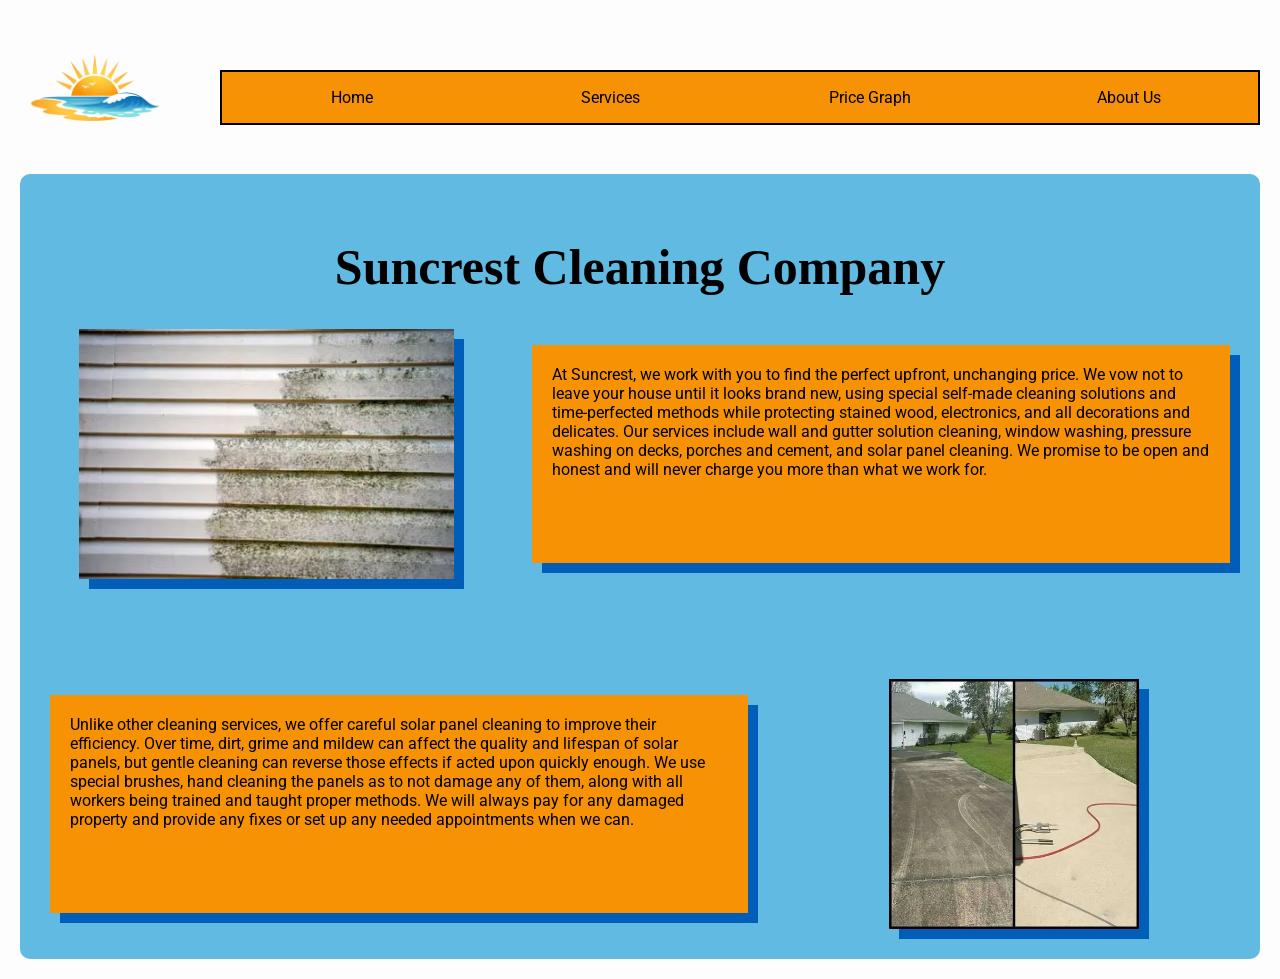
<file: docs/index.html>
<!DOCTYPE html>
<html lang="en">
<head>
    <meta charset="UTF-8">
    <meta name="viewport" content="width=device-width, initial-scale=1.0">
    <link rel="stylesheet" href="styles/styles.css">
    <link rel="stylesheet" href="styles/index.css">
    <title>Suncrest Cleaning - Home</title>
</head>


<body>
    <header>
        <a href="index.html"><img src="images/logo.png" alt="Suncrest Cleaning Company Logo" class="logo" width="100px"></a>
        <nav>
            <ul>
                <li><a href="index.html"><div><p>Home</p></div></a></li>
                <li><a href="services.html"><div><p>Services</p></div></a></li>
                <li><a href="price-graph.html"><div><p>Price Graph</p></div></a></li>
                <li><a href="about-us.html"><div><p>About Us</p></div></a></li>
            </ul>
        </nav>
    </header>

    <main>
        <h1>Suncrest Cleaning Company</h1>

        
        <section id="content">
            <img src="images/Good before after.webp" alt="before and after">
            <p id="p1">
                At Suncrest, we work with you to find the perfect upfront, unchanging price. We vow
                not to leave your house until it looks brand new, using special self-made cleaning
                solutions and time-perfected methods while protecting stained wood, electronics, and
                all decorations and delicates. Our services include wall and gutter solution cleaning,
                window washing, pressure washing on decks, porches and cement, and solar panel cleaning.
                We promise to be open and honest and will never charge you more than what we work for.
            </p>
        
            <p id="p2">
                Unlike other cleaning services, we offer careful solar panel cleaning to improve their
                efficiency. Over time, dirt, grime and mildew can affect the quality and lifespan of
                solar panels, but gentle cleaning can reverse those effects if acted upon quickly enough.
                We use special brushes, hand cleaning the panels as to not damage any of them, along with
                all workers being trained and taught proper methods. We will always pay for any damaged
                property and provide any fixes or set up any needed appointments when we can. 
            </p>
            <img src="images/pwash before after 1.webp" alt="before and after">
        </section>
        
    </main>

</body>
</html>
</file>
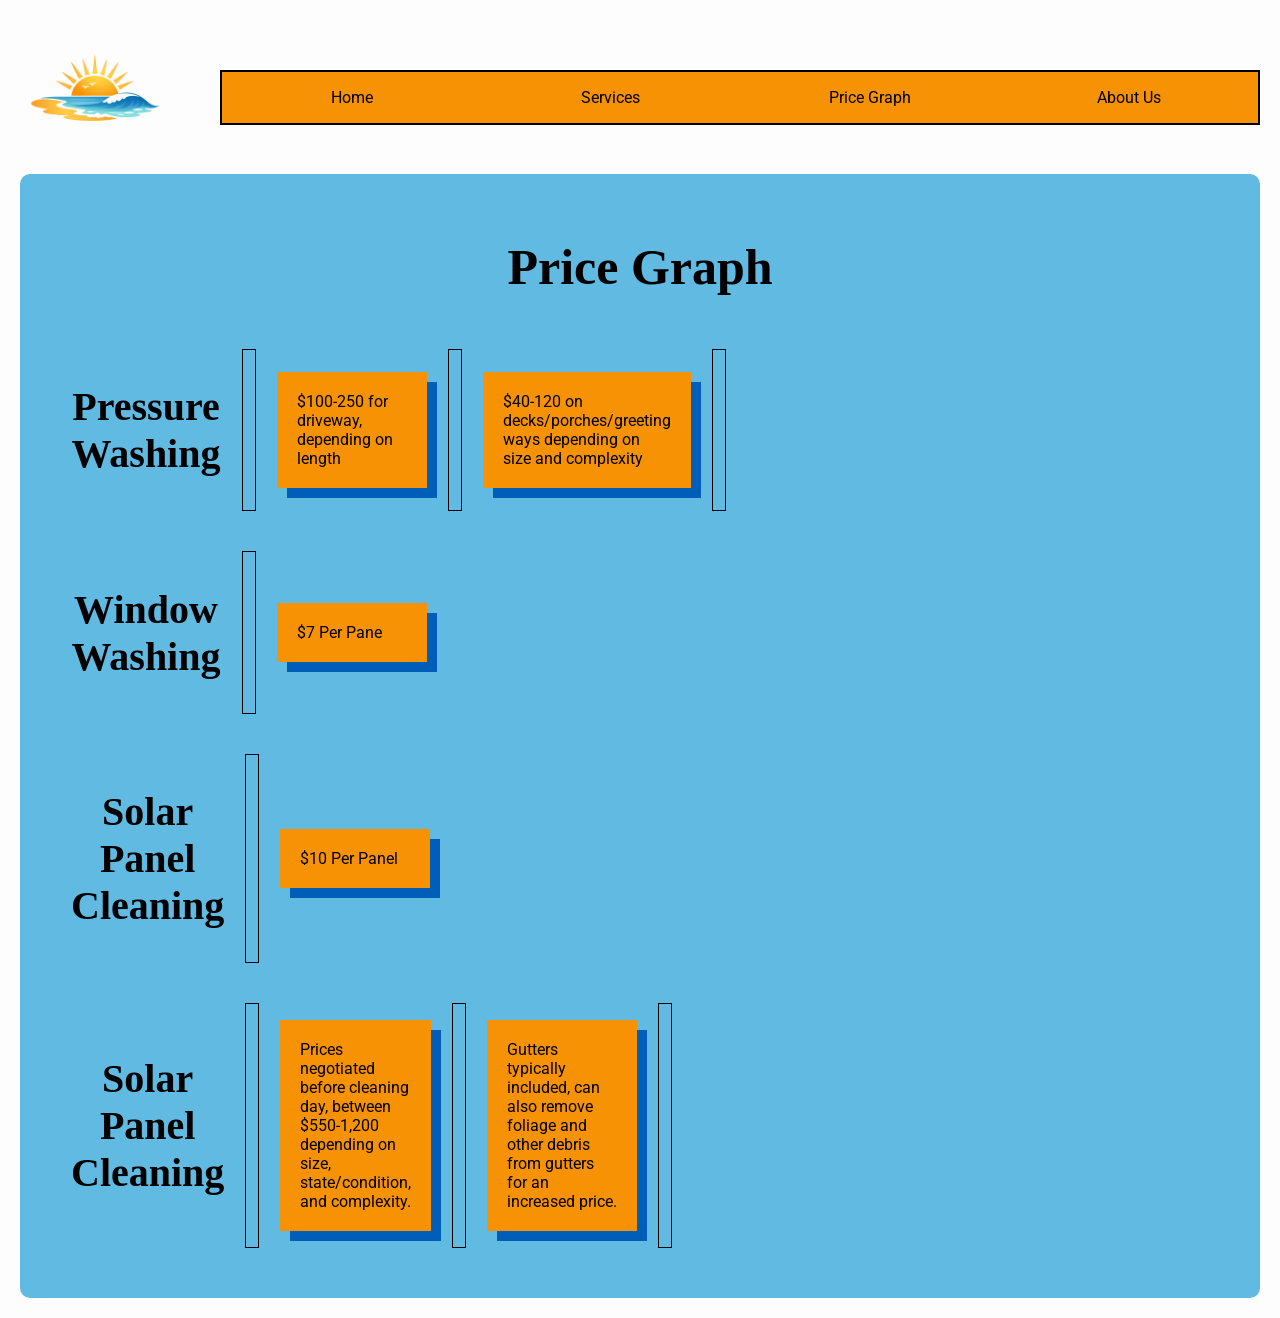
<file: docs/price-graph.html>
<!DOCTYPE html>
<html lang="en">
<head>
    <meta charset="UTF-8">
    <meta name="viewport" content="width=device-width, initial-scale=1.0">
    <link rel="stylesheet" href="styles/styles.css">
    <link rel="stylesheet" href="styles/price-graph.css">
    <title>Suncrest Cleaning - Price Graph</title>
</head>
<body>
    <header>
        <a href="index.html"><img src="images/logo.png" alt="Suncrest Cleaning Company Logo" class="logo" width="100px"></a>
        <nav>
            <ul>
                <li><a href="index.html"><div><p>Home</p></div></a></li>
                <li><a href="services.html"><div><p>Services</p></div></a></li>
                <li><a href="price-graph.html"><div><p>Price Graph</p></div></a></li>
                <li><a href="about-us.html"><div><p>About Us</p></div></a></li>
            </ul>
        </nav>
    </header>

    <main>
        <h1>Price Graph</h1>

        <!--
        Contains tables with the relevant pricing and information
        for each service offered.
        -->
        <div id="pricing">

            <table id="pressure-washing">
                <tr>
                    <td><h2 id="pw-title">Pressure Washing</h2></td>
                    <td class="tbl-gap"> </td>
                    <td><p id="pw-p1">
                        $100-250 for driveway, depending on length
                    </p></td>
                    <td class="tbl-gap"> </td>
                    <td><p id="pw-p2">
                        $40-120 on decks/porches/greeting ways depending on size and complexity
                    </p></td>
                    <td class="tbl-gap"> </td>
                </tr>
            </table>

            <table id="window-washing">
                <td><h2 id="ww-title">Window Washing</h2></td>
                <td class="tbl-gap"> </td>
                <td><p id="ww-p">$7 Per Pane</p></td>
            </table>

            <table id="solar-cleaning">
                <td><h2 id="spc-title">Solar Panel Cleaning</h2></td>
                <td class="tbl-gap"> </td>
                <td><p id="spc-p">$10 Per Panel</p></td>
            </table>

            <table id="h-and-w-washing">
                <td><h2 id="hw-title">Solar Panel Cleaning</h2></td>
                <td class="tbl-gap"> </td>
                <td><p id="hw-p1">
                    Prices negotiated before cleaning day, 
                    between $550-1,200 depending on size, 
                    state/condition, and complexity.
                </p></td>
                <td class="tbl-gap"> </td>
                <td><p id="hw-p2">
                    Gutters typically included, can also remove foliage 
                    and other debris from gutters for an increased price.
                </p></td>
                <td class="tbl-gap"> </td>
            </table>
        </div>
    </main>

</body>
</html>
</file>
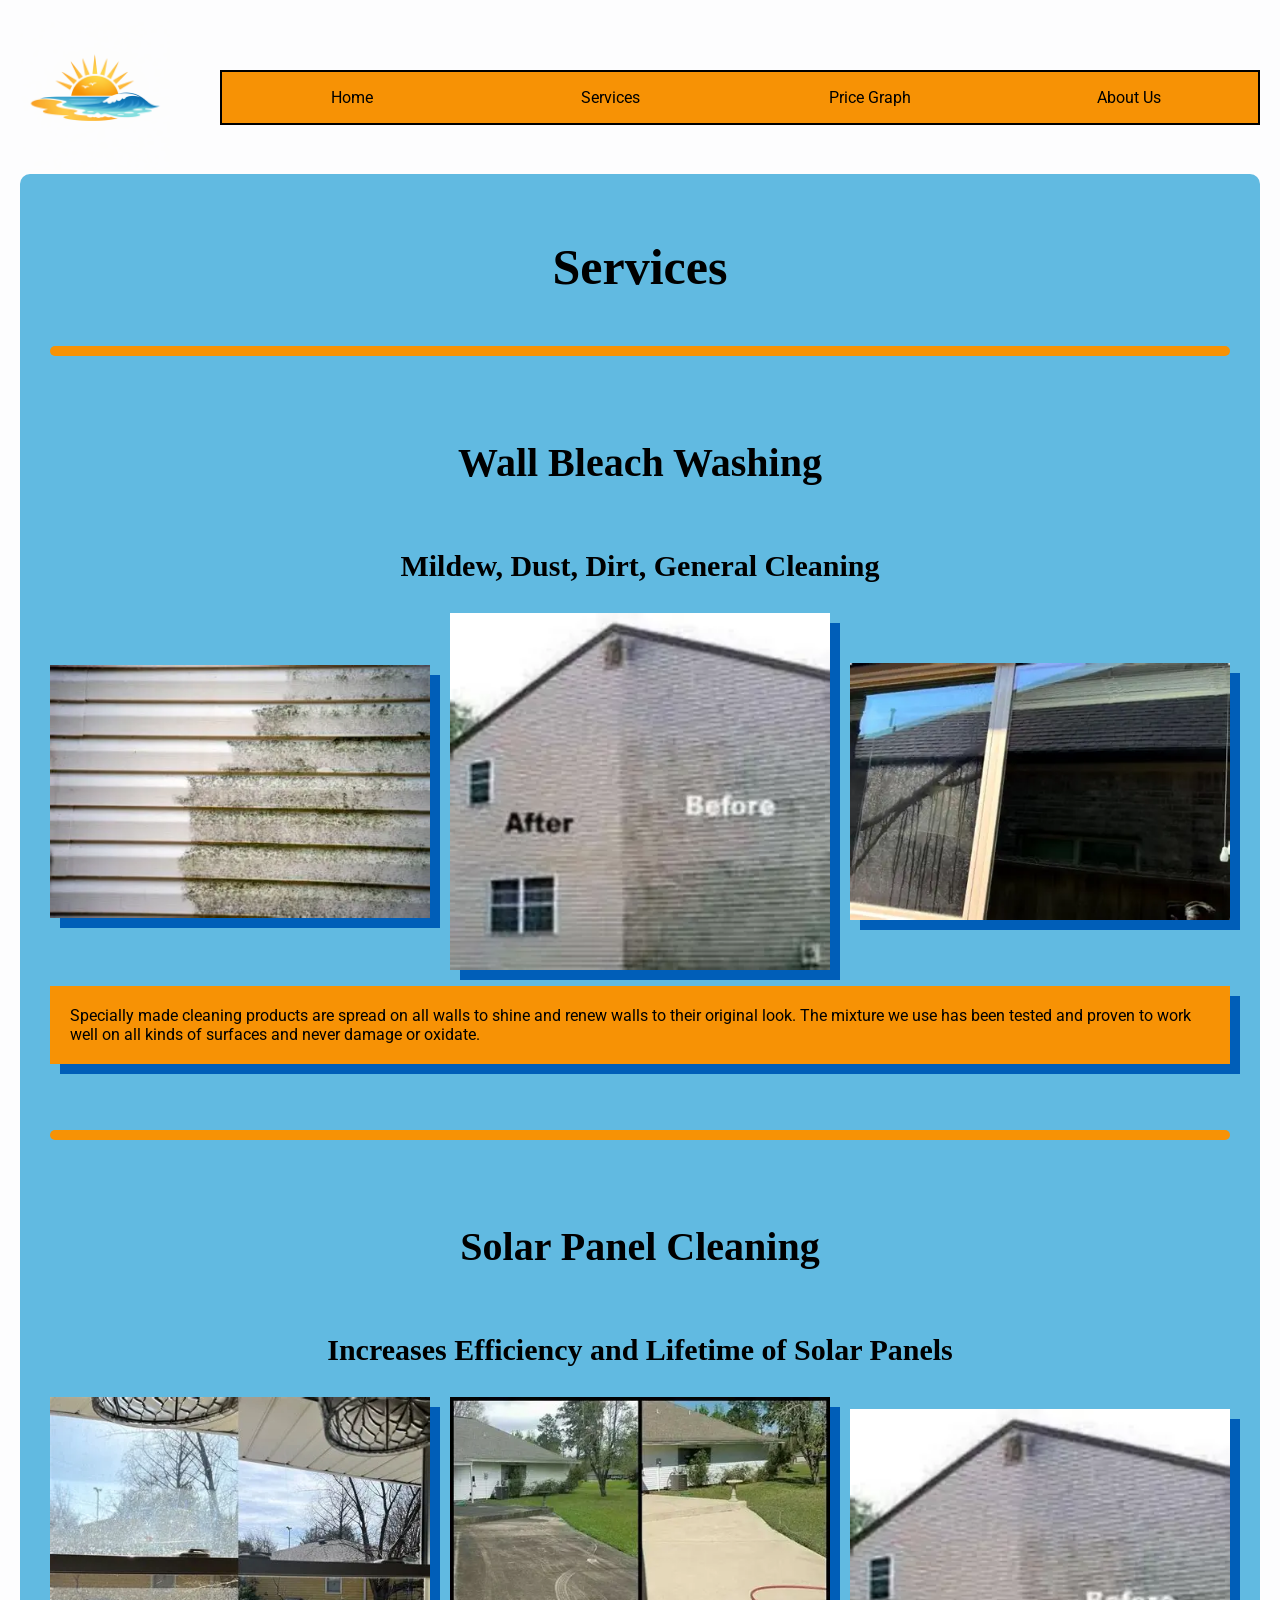
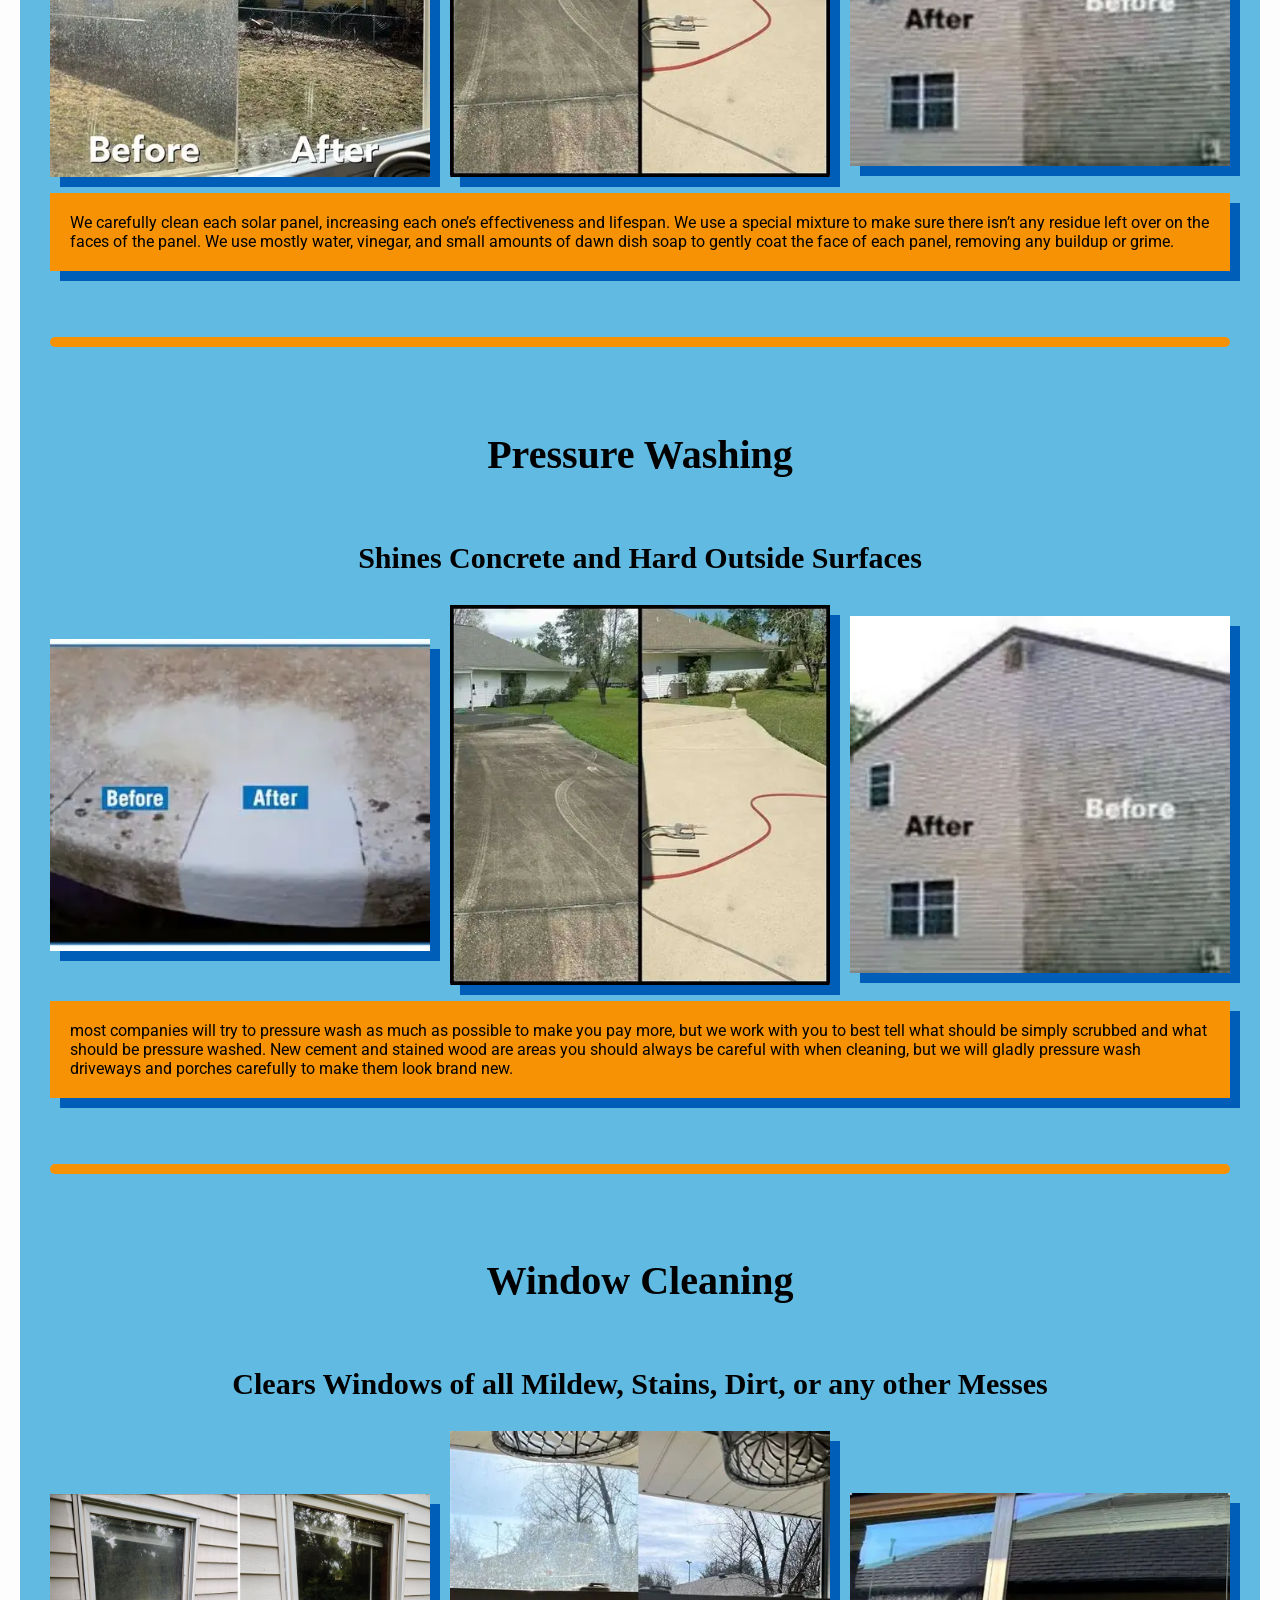
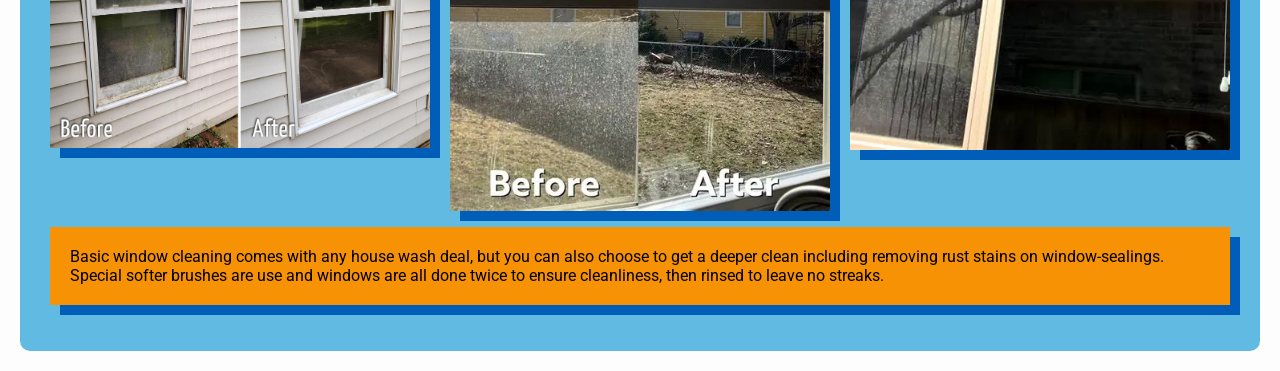
<file: docs/services.html>
<!DOCTYPE html>
<html lang="en">
<head>
    <meta charset="UTF-8">
    <meta name="viewport" content="width=device-width, initial-scale=1.0">
    <link rel="stylesheet" href="styles/styles.css">
    <link rel="stylesheet" href="styles/services.css">
    <title>Suncrest Cleaning - Services</title>
</head>
<body>
    <header>
        <a href="index.html"><img src="images/logo.png" alt="Suncrest Cleaning Company Logo" class="logo" width="100px"></a>
        <nav>
            <ul>
                <li><a href="index.html"><div><p>Home</p></div></a></li>
                <li><a href="services.html"><div><p>Services</p></div></a></li>
                <li><a href="price-graph.html"><div><p>Price Graph</p></div></a></li>
                <li><a href="about-us.html"><div><p>About Us</p></div></a></li>
            </ul>
        </nav>
    </header>

    <main>
        <h1>Services</h1>

        <div class="seperator"></div>
        <section class="cleaning-description">
            <h2>Wall Bleach Washing</h2>
            <h3>Mildew, Dust, Dirt, General Cleaning</h3>
            <img src="images/Good before after.webp" alt="Wall Bleach Washing Example">
            <img src="images/BeforeAfterlowq.webp" alt="Wall Bleach Washing Example">
            <img src="images/window 2.webp" alt="Wall Bleach Washing Example">
            <p>
                Specially made cleaning products are spread on all walls to shine and renew walls to
                their original look. The mixture we use has been tested and proven to work well on all
                kinds of surfaces and never damage or oxidate.
            </p>
        </section>

        <div class="seperator"></div>
        <section class="cleaning-description">
            <h2>Solar Panel Cleaning</h2>
            <h3>Increases Efficiency and Lifetime of Solar Panels</h3>
            <img src="images/window ba 1.webp" alt="Solar Panel Cleaning Example">
            <img src="images/pwash before after 1.webp" alt="Solar Panel Cleaning Example">
            <img src="images/BeforeAfterlowq.webp" alt="Solar Panel Cleaning Example">
            <p>
                We carefully clean each solar panel, increasing each one’s effectiveness and lifespan.
                We use a special mixture to make sure there isn’t any residue left over on the faces
                of the panel. We use mostly water, vinegar, and small amounts of dawn dish soap to
                gently coat the face of each panel, removing any buildup or grime. 
            </p>
        </section>

        <div class="seperator"></div>
        <section class="cleaning-description">
            <h2>Pressure Washing</h2>
            <h3>Shines Concrete and Hard Outside Surfaces</h3>
            <img src="images/beforeafterew.webp" alt="Pressure Washing Example">
            <img src="images/pwash before after 1.webp" alt="Pressure Washing Example">
            <img src="images/BeforeAfterlowq.webp" alt="Pressure Washing Example">
            <p>
                most companies will try to pressure wash as much as possible to make you pay more,
                but we work with you to best tell what should be simply scrubbed and what should be
                pressure washed. New cement and stained wood are areas you should always be careful
                with when cleaning, but we will gladly pressure wash driveways and porches carefully
                to make them look brand new.
            </p>
        </section>

        <div class="seperator"></div>
        <section class="cleaning-description">
            <h2>Window Cleaning</h2>
            <h3>Clears Windows of all Mildew, Stains, Dirt, or any other Messes</h3>
            <img src="images/basement2_before_after_thumb1000.jpg" alt="Window Cleaning Example">
            <img src="images/window ba 1.webp" alt="Window Cleaning Example">
            <img src="images/window 2.webp" alt="Window Cleaning Example">
            <p>
                Basic window cleaning comes with any house wash deal, but you can also choose to get
                a deeper clean including removing rust stains on window-sealings. Special softer brushes
                are use and windows are all done twice to ensure cleanliness, then rinsed to leave no streaks.
            </p>
        </section>
        
    </main>

</body>
</html>
</file>
<file: docs/styles/styles.css>
/*
COLORS NOT FINAL

This applies to all pages

Color Pallete:

Gradiant: #FFB833 (E5D298) #fdfdfe
Sunrise Orange: #f79205
Blue: #0d74b4
Light Blue: #61bae1

*/

/* Import font */
@import url('https://fonts.googleapis.com/css2?family=Roboto:ital,wght@0,100..900;1,100..900&display=swap');

/*************** General ***************/

body {
    background-color: #fdfdfe;
    margin: 20px;
}

main {
    background-color: #61bae1;
    padding: 30px;
    border-radius: 10px;
}

h1, h2, h3, h4, h5, h6 {
    text-align: center;
    font-family: Georgia, 'Times New Roman', Times, serif;
    /* color: #0d74b4; */
}

h1 {
    font-size: 50px;
}

h2 {
    font-size: 40px;
}

h3 {
    font-size: 30px;
}

p {
    font-family: Roboto;
    background-color: #f79205;
    padding: 20px;
}

.logo {
    width: 150px;
    box-shadow: none;
}

img, p {
    box-shadow: 10px 10px #005EB8;
}


/*************** Navigation ***************/

header {
    display: grid;
    grid-template-columns: 100px 1fr;
    align-items: center;
    gap: 100px;
}

nav ul {
    /* border-radius: 10px; */
    padding: 0px;
    list-style-type: none;
    display: grid;
    grid-template-columns: repeat(4, 1fr);
    background-color: #f79205;

    border-style: solid;
    border-color: black;
    border-width: 2px;
}

nav ul li a div {
    padding-left: 10px;
    padding-right: 10px;
    height: 100%;
    display: flex; 
    justify-content: center;
}

nav ul li a div:hover {
    background-color: #61bae1;
    color: white;
}

nav ul li a{
    text-decoration: none;
    color: black;
}

nav ul li a div p {
    padding: 0;
    background-color: rgba(0, 0, 0, 0);
    box-shadow: none;
}
</file>
<file: docs/styles/index.css>
#content {
    display: grid;
    grid-template-columns: 2fr 1fr 2fr;
    gap: 50px;
    row-gap: 100px;
}

img {
    height: 100%;
    max-height: 250px;
    margin: auto;
}

#p1 {
    grid-column: 2/4;
}

#p2 {
    grid-column: 1/3;
}
</file>
<file: docs/styles/price-graph.css>
table {
    border-spacing: 20px;
}

td {
    width: 150px;
}

.tbl-gap {
    width: 10px;
    border: solid 1px black;
    border-collapse: collapse;
}
</file>
<file: docs/styles/services.css>
body {
    min-width: 900px;
}

.seperator {
    height: 10px;
    width: 100%;
    margin-top: 50px;
    margin-bottom: 50px;
    background-color: #f79205;
    border-radius: 10px;
}

.cleaning-description {
    display: grid;
    width: 100%;
    grid-template-columns: repeat(3, 1fr);
    gap: 20px;
    row-gap: 0;
}

.cleaning-description h2, .cleaning-description h3, .cleaning-description p {
    grid-column: 1/-1;
}

.cleaning-description img {
    margin: auto;
    width: 100%;
}
</file>
